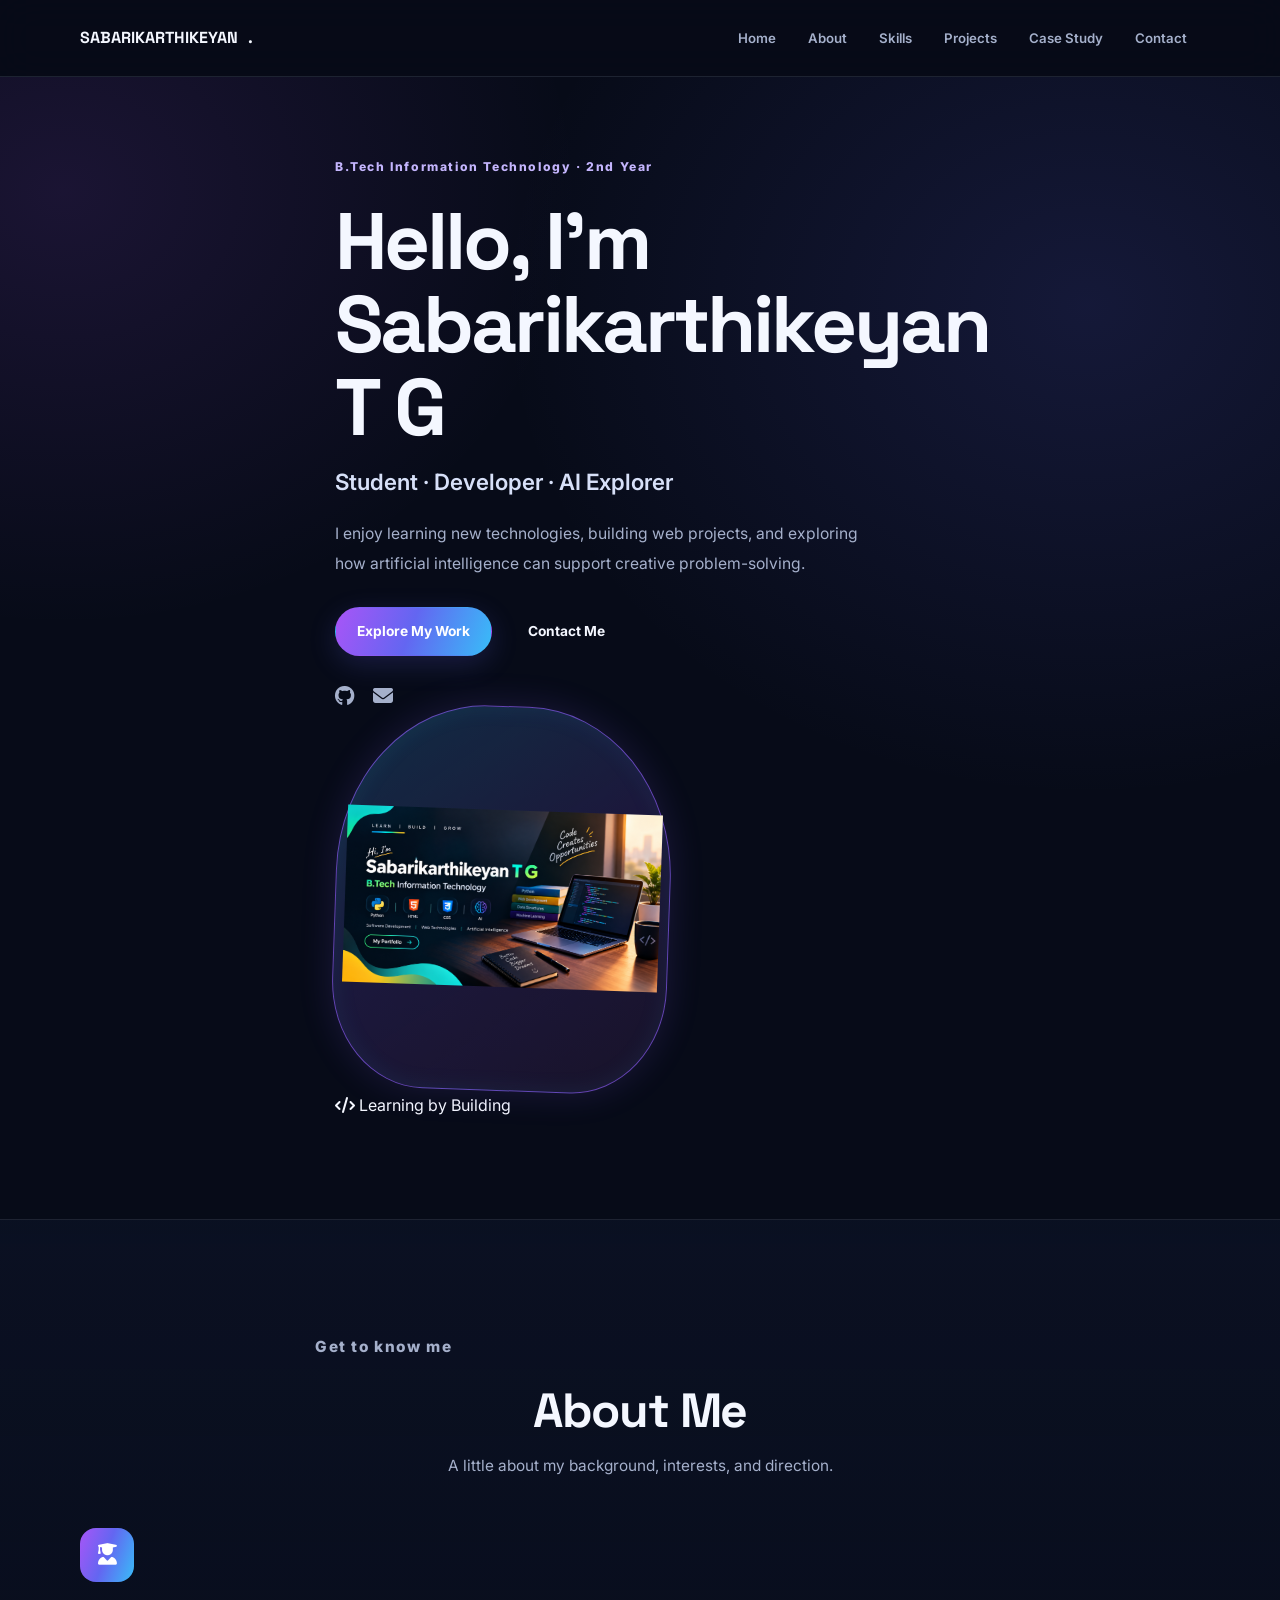
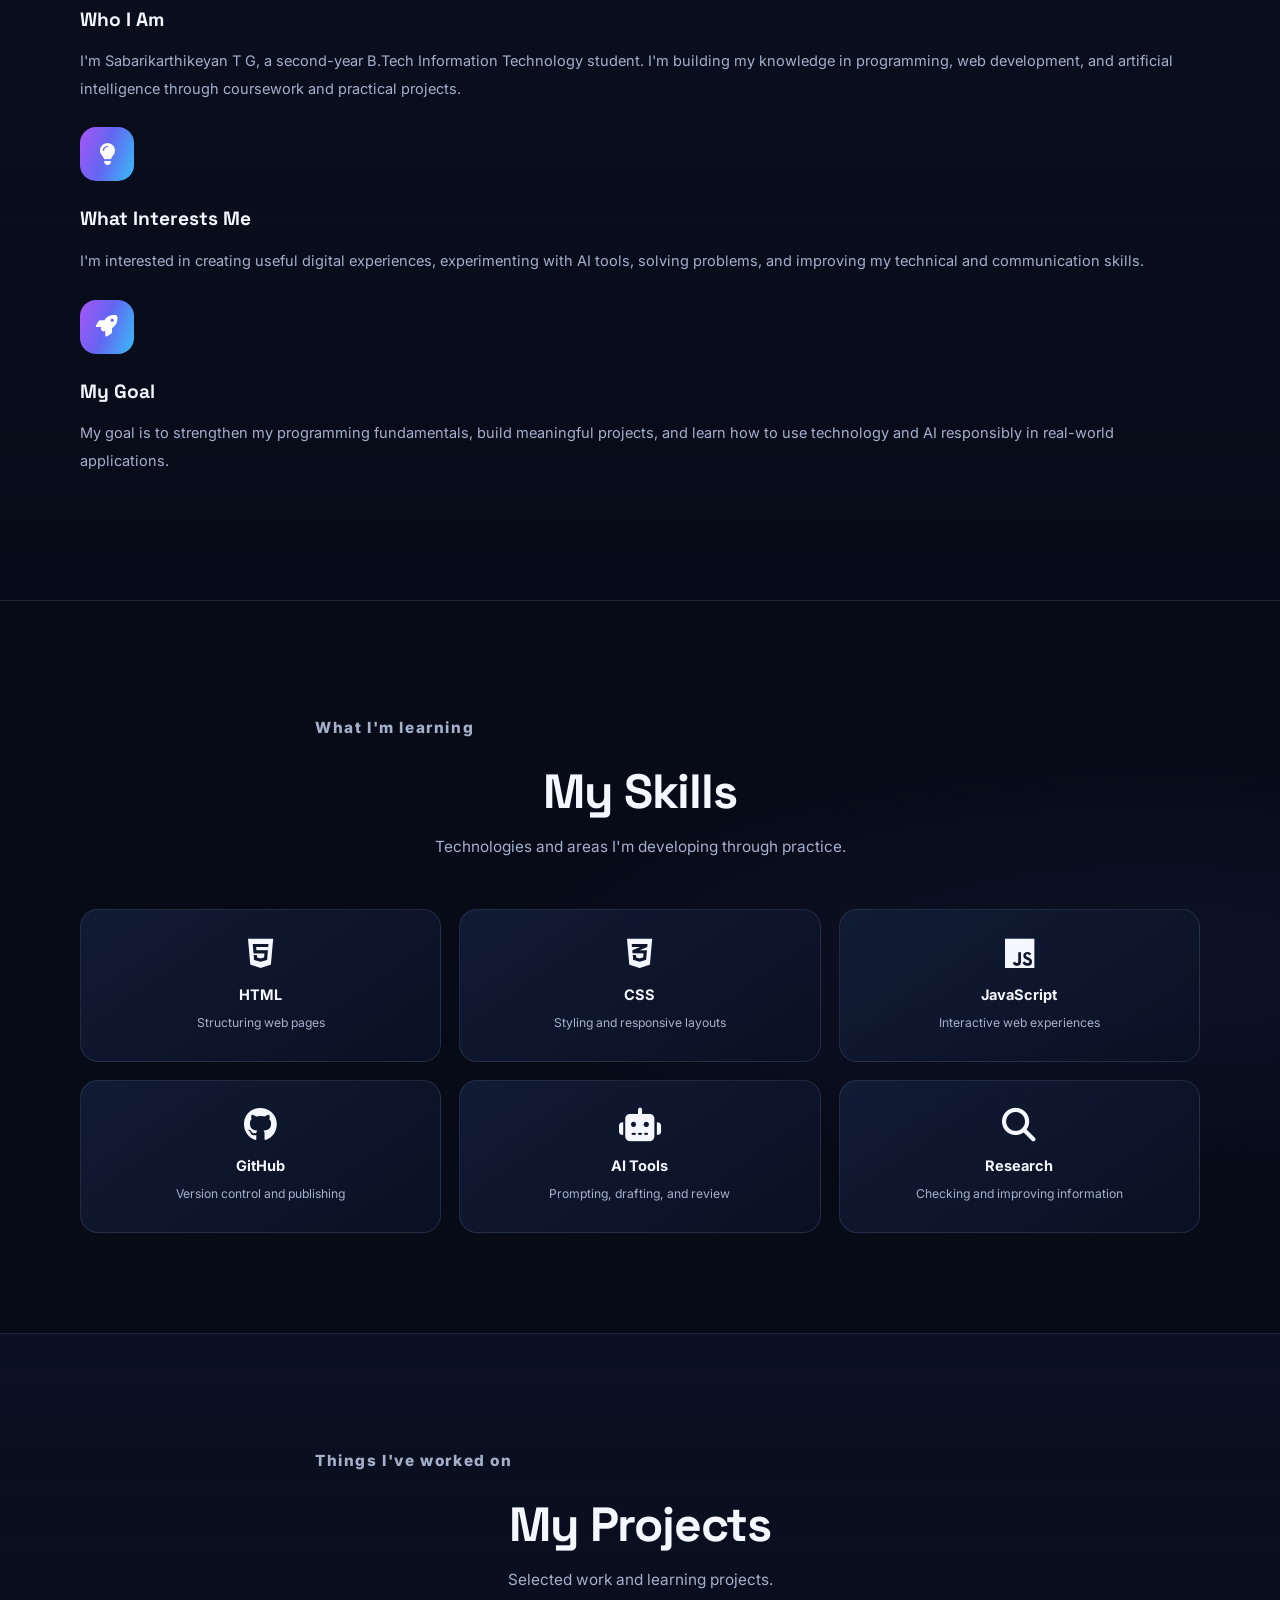
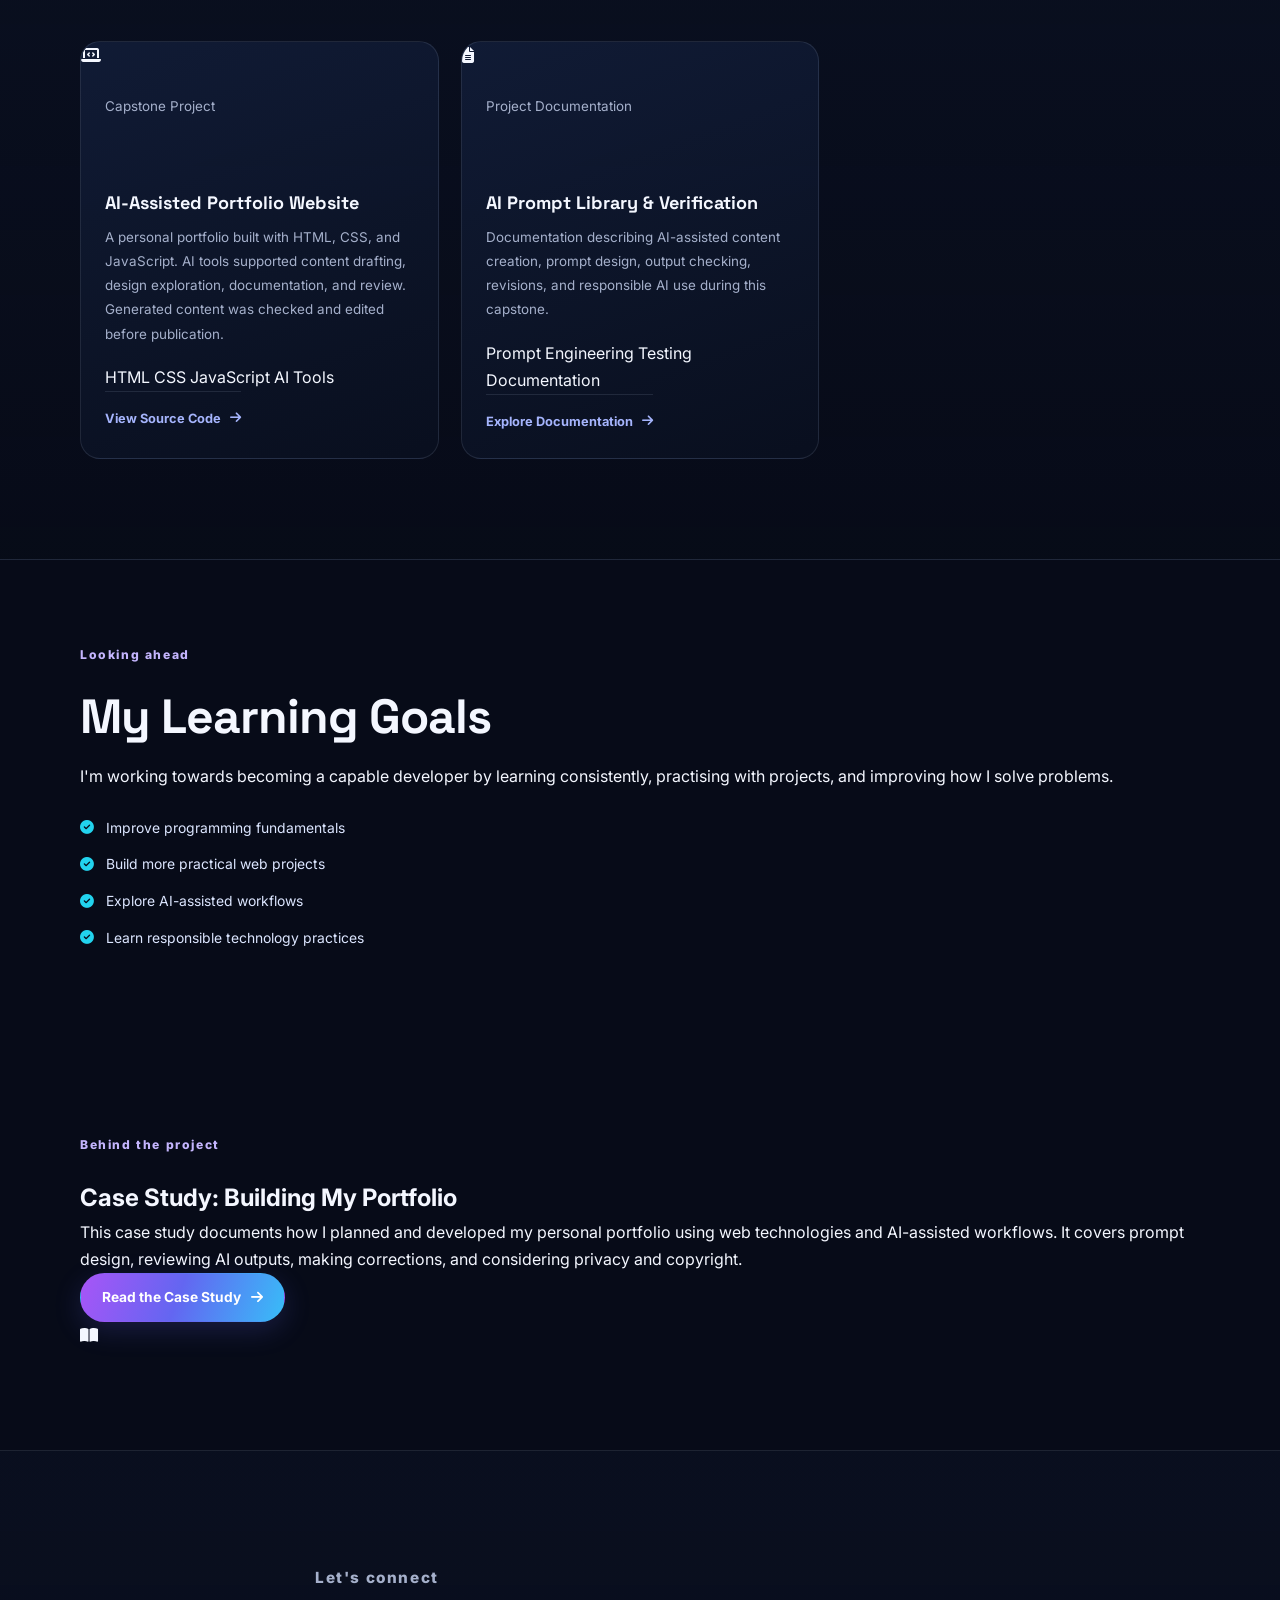
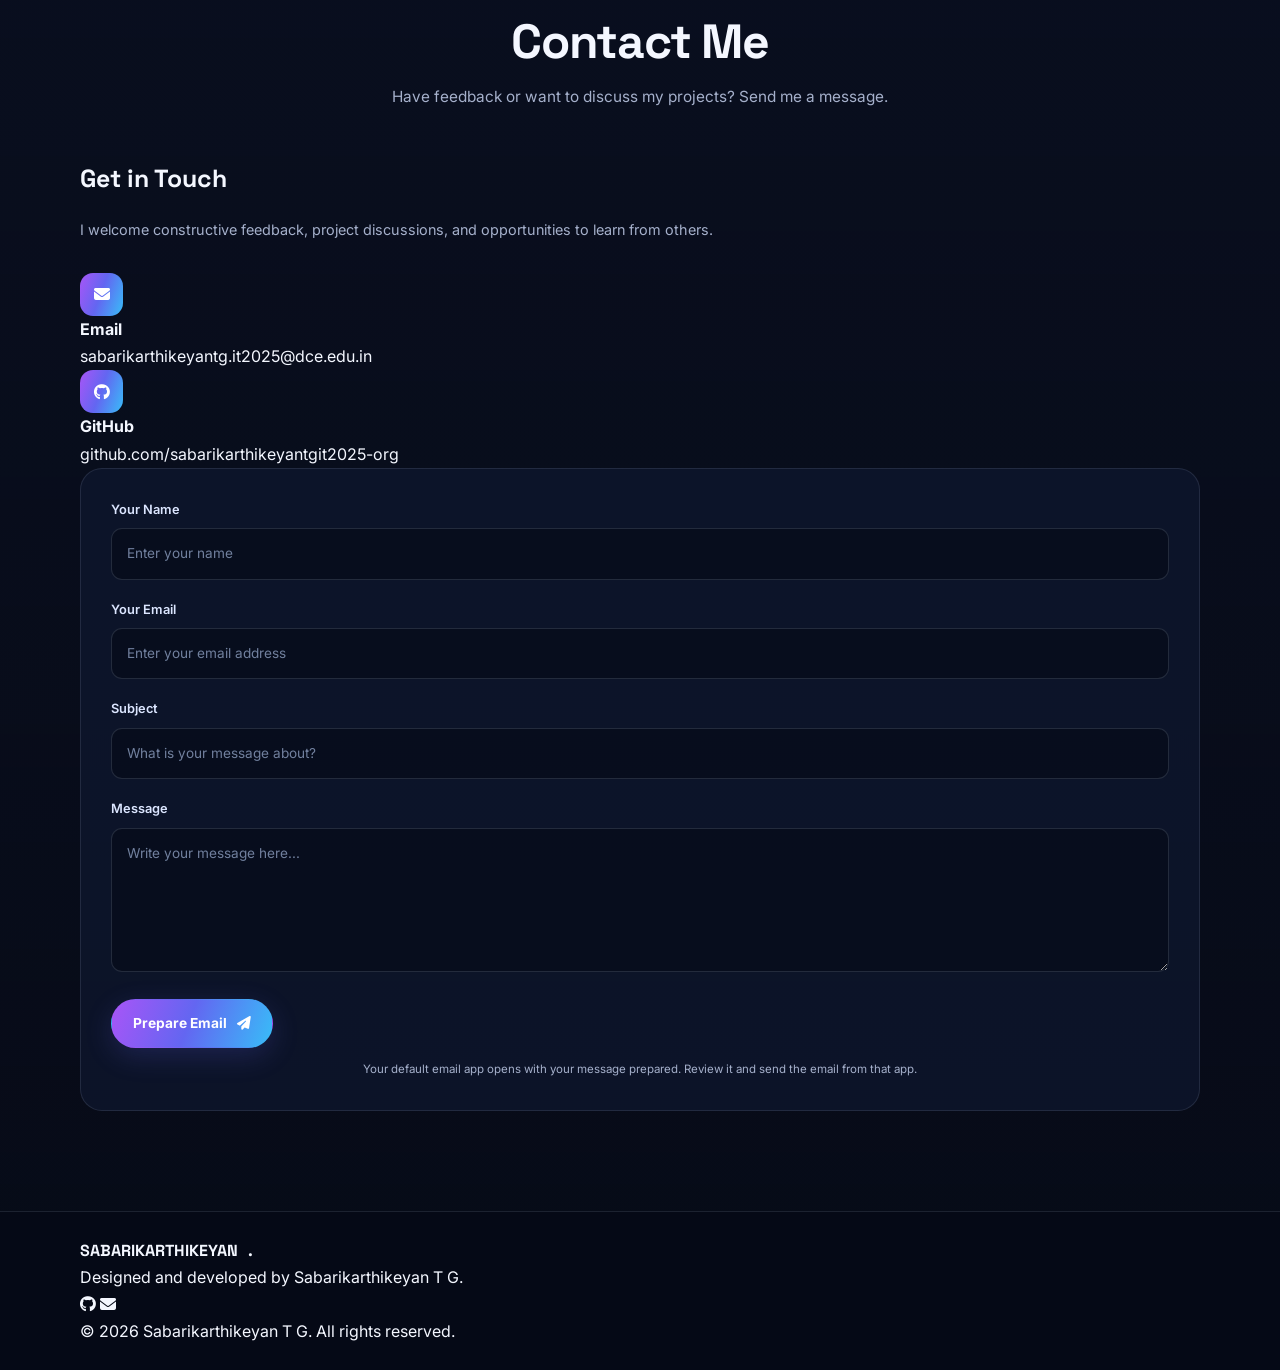
<file: sabari/ai-portfolio-capstone/index.html>
<!DOCTYPE html>
<html lang="en">
<head>
  <meta charset="UTF-8">
  <meta name="viewport" content="width=device-width, initial-scale=1.0">
  <meta name="description" content="Sabarikarthikeyan T G's personal portfolio featuring projects, skills, and AI-assisted web development.">
  <title>Sabarikarthikeyan T G | Portfolio</title>

  <link rel="stylesheet" href="css/style.css">
  <link rel="preconnect" href="https://fonts.googleapis.com">
  <link rel="preconnect" href="https://fonts.gstatic.com" crossorigin>
  <link href="https://fonts.googleapis.com/css2?family=Inter:wght@400;500;600;700;800&display=swap" rel="stylesheet">
  <link rel="stylesheet" href="https://cdnjs.cloudflare.com/ajax/libs/font-awesome/6.5.2/css/all.min.css">
</head>

<body>

  <!-- NAVIGATION -->
  <header class="header">
    <nav class="navbar container">
      <a href="#home" class="logo">SABARIKARTHIKEYAN<span>.</span></a>

      <button class="menu-toggle" id="menu-toggle"
        aria-label="Open navigation menu" aria-expanded="false">
        <i class="fas fa-bars"></i>
      </button>

      <ul class="nav-links" id="nav-links">
        <li><a class="nav-link" href="#home">Home</a></li>
        <li><a class="nav-link" href="#about">About</a></li>
        <li><a class="nav-link" href="#skills">Skills</a></li>
        <li><a class="nav-link" href="#projects">Projects</a></li>
        <li><a class="nav-link" href="#case-study">Case Study</a></li>
        <li><a class="nav-link" href="#contact">Contact</a></li>
      </ul>
    </nav>
  </header>

  <main>

    <!-- HERO -->
    <section class="hero section" id="home">
      <div class="container hero-content">

        <div class="hero-text">
          <p class="eyebrow">B.Tech Information Technology · 2nd Year</p>

          <h1>Hello, I'm <span>Sabarikarthikeyan T G</span></h1>
          <h2>Student · Developer · AI Explorer</h2>

          <p class="hero-description">
            I enjoy learning new technologies, building web projects,
            and exploring how artificial intelligence can support
            creative problem-solving.
          </p>

          <div class="hero-buttons">
            <a href="#projects" class="btn btn-primary">Explore My Work</a>
            <a href="#contact" class="btn btn-secondary">Contact Me</a>
          </div>

          <div class="social-links">
            <a href="https://github.com/sabarikarthikeyantgit2025-org"
              target="_blank" rel="noopener noreferrer"
              aria-label="GitHub profile">
              <i class="fab fa-github"></i>
            </a>

            <a href="mailto:sabarikarthikeyantg.it2025@dce.edu.in"
              aria-label="Email Sabarikarthikeyan">
              <i class="fas fa-envelope"></i>
            </a>
          </div>
        </div>

        <div class="hero-image">
          <div class="profile-frame">
            <img src="portfolio-banner.png"
              alt="Sabarikarthikeyan T G portfolio banner"
              class="profile-banner">
          </div>

          <div class="floating-badge">
            <i class="fas fa-code"></i>
            <span>Learning by Building</span>
          </div>
        </div>

      </div>
    </section>

    <!-- ABOUT -->
    <section class="section about-section" id="about">
      <div class="container">
        <div class="section-heading">
          <p class="eyebrow">Get to know me</p>
          <h2>About <span>Me</span></h2>
          <p>A little about my background, interests, and direction.</p>
        </div>

        <div class="about-content">

          <div class="about-card">
            <div class="card-icon"><i class="fas fa-user-graduate"></i></div>
            <h3>Who I Am</h3>
            <p>
              I'm Sabarikarthikeyan T G, a second-year B.Tech Information Technology
              student. I'm building my knowledge in programming, web
              development, and artificial intelligence through coursework
              and practical projects.
            </p>
          </div>

          <div class="about-card">
            <div class="card-icon"><i class="fas fa-lightbulb"></i></div>
            <h3>What Interests Me</h3>
            <p>
              I'm interested in creating useful digital experiences,
              experimenting with AI tools, solving problems, and improving
              my technical and communication skills.
            </p>
          </div>

          <div class="about-card">
            <div class="card-icon"><i class="fas fa-rocket"></i></div>
            <h3>My Goal</h3>
            <p>
              My goal is to strengthen my programming fundamentals, build
              meaningful projects, and learn how to use technology and AI
              responsibly in real-world applications.
            </p>
          </div>

        </div>
      </div>
    </section>

    <!-- SKILLS -->
    <section class="section skills-section" id="skills">
      <div class="container">
        <div class="section-heading">
          <p class="eyebrow">What I'm learning</p>
          <h2>My <span>Skills</span></h2>
          <p>Technologies and areas I'm developing through practice.</p>
        </div>

        <div class="skills-grid">
          <div class="skill-card">
            <i class="fab fa-html5"></i>
            <h3>HTML</h3>
            <p>Structuring web pages</p>
          </div>

          <div class="skill-card">
            <i class="fab fa-css3-alt"></i>
            <h3>CSS</h3>
            <p>Styling and responsive layouts</p>
          </div>

          <div class="skill-card">
            <i class="fab fa-js"></i>
            <h3>JavaScript</h3>
            <p>Interactive web experiences</p>
          </div>

          <div class="skill-card">
            <i class="fab fa-github"></i>
            <h3>GitHub</h3>
            <p>Version control and publishing</p>
          </div>

          <div class="skill-card">
            <i class="fas fa-robot"></i>
            <h3>AI Tools</h3>
            <p>Prompting, drafting, and review</p>
          </div>

          <div class="skill-card">
            <i class="fas fa-search"></i>
            <h3>Research</h3>
            <p>Checking and improving information</p>
          </div>
        </div>
      </div>
    </section>

    <!-- PROJECTS -->
    <section class="section projects-section" id="projects">
      <div class="container">
        <div class="section-heading">
          <p class="eyebrow">Things I've worked on</p>
          <h2>My <span>Projects</span></h2>
          <p>Selected work and learning projects.</p>
        </div>

        <div class="projects-grid">

          <article class="project-card">
            <div class="project-icon"><i class="fas fa-laptop-code"></i></div>

            <div class="project-content">
              <p class="project-label">Capstone Project</p>
              <h3>AI-Assisted Portfolio Website</h3>

              <p>
                A personal portfolio built with HTML, CSS, and JavaScript.
                AI tools supported content drafting, design exploration,
                documentation, and review. Generated content was checked
                and edited before publication.
              </p>

              <div class="project-tags">
                <span>HTML</span>
                <span>CSS</span>
                <span>JavaScript</span>
                <span>AI Tools</span>
              </div>

              <a href="https://github.com/sabarikarthikeyantgit2025-org/vac_project_portfolio"
                target="_blank" rel="noopener noreferrer"
                class="project-link">
                View Source Code <i class="fas fa-arrow-right"></i>
              </a>
            </div>
          </article>

          <article class="project-card">
            <div class="project-icon"><i class="fas fa-file-alt"></i></div>

            <div class="project-content">
              <p class="project-label">Project Documentation</p>
              <h3>AI Prompt Library & Verification</h3>

              <p>
                Documentation describing AI-assisted content creation,
                prompt design, output checking, revisions, and responsible
                AI use during this capstone.
              </p>

              <div class="project-tags">
                <span>Prompt Engineering</span>
                <span>Testing</span>
                <span>Documentation</span>
              </div>

              <a href="documentation/ai-tools.md"
                target="_blank" rel="noopener noreferrer"
                class="project-link">
                Explore Documentation <i class="fas fa-arrow-right"></i>
              </a>
            </div>
          </article>

        </div>
      </div>
    </section>

    <!-- GOALS -->
    <section class="section goals-section" id="goals">
      <div class="container goals-content">
        <div>
          <p class="eyebrow">Looking ahead</p>
          <h2>My Learning <span>Goals</span></h2>
          <p>
            I'm working towards becoming a capable developer by learning
            consistently, practising with projects, and improving how I
            solve problems.
          </p>
        </div>

        <ul class="goals-list">
          <li><i class="fas fa-check-circle"></i> Improve programming fundamentals</li>
          <li><i class="fas fa-check-circle"></i> Build more practical web projects</li>
          <li><i class="fas fa-check-circle"></i> Explore AI-assisted workflows</li>
          <li><i class="fas fa-check-circle"></i> Learn responsible technology practices</li>
        </ul>
      </div>
    </section>

    <!-- CASE STUDY -->
    <section class="section case-study-section" id="case-study">
      <div class="container">
        <div class="case-study-card">

          <div class="case-study-text">
            <p class="eyebrow">Behind the project</p>
            <h2>Case Study: <span>Building My Portfolio</span></h2>

            <p>
              This case study documents how I planned and developed my
              personal portfolio using web technologies and AI-assisted
              workflows. It covers prompt design, reviewing AI outputs,
              making corrections, and considering privacy and copyright.
            </p>

            <a href="case-study.html" class="btn btn-primary">
              Read the Case Study <i class="fas fa-arrow-right"></i>
            </a>
          </div>

          <div class="case-study-icon">
            <i class="fas fa-book-open"></i>
          </div>

        </div>
      </div>
    </section>

    <!-- CONTACT -->
    <section class="section contact-section" id="contact">
      <div class="container">
        <div class="section-heading">
          <p class="eyebrow">Let's connect</p>
          <h2>Contact <span>Me</span></h2>
          <p>Have feedback or want to discuss my projects? Send me a message.</p>
        </div>

        <div class="contact-content">

          <div class="contact-info">
            <h3>Get in Touch</h3>

            <p>
              I welcome constructive feedback, project discussions,
              and opportunities to learn from others.
            </p>

            <div class="contact-detail">
              <div class="contact-icon"><i class="fas fa-envelope"></i></div>
              <div>
                <h4>Email</h4>
                <a href="mailto:sabarikarthikeyantg.it2025@dce.edu.in">
                  sabarikarthikeyantg.it2025@dce.edu.in
                </a>
              </div>
            </div>

            <div class="contact-detail">
              <div class="contact-icon"><i class="fab fa-github"></i></div>
              <div>
                <h4>GitHub</h4>
                <a href="https://github.com/sabarikarthikeyantgit2025-org"
                  target="_blank" rel="noopener noreferrer">
                  github.com/sabarikarthikeyantgit2025-org
                </a>
              </div>
            </div>
          </div>

          <form class="contact-form" id="contact-form">
            <div class="form-group">
              <label for="name">Your Name</label>
              <input type="text" id="name" name="name"
                placeholder="Enter your name" autocomplete="name" required>
            </div>

            <div class="form-group">
              <label for="email">Your Email</label>
              <input type="email" id="email" name="email"
                placeholder="Enter your email address"
                autocomplete="email" required>
            </div>

            <div class="form-group">
              <label for="subject">Subject</label>
              <input type="text" id="subject" name="subject"
                placeholder="What is your message about?" required>
            </div>

            <div class="form-group">
              <label for="message">Message</label>
              <textarea id="message" name="message" rows="5"
                placeholder="Write your message here..." required></textarea>
            </div>

            <button type="submit" class="btn btn-primary submit-btn">
              Prepare Email <i class="fas fa-paper-plane"></i>
            </button>

            <p class="form-note">
              Your default email app opens with your message prepared.
              Review it and send the email from that app.
            </p>

            <p class="form-status" id="form-status"
              role="status" aria-live="polite"></p>
          </form>

        </div>
      </div>
    </section>

  </main>

  <!-- FOOTER -->
  <footer class="footer">
    <div class="container footer-content">
      <a href="#home" class="logo">SABARIKARTHIKEYAN<span>.</span></a>

      <p>Designed and developed by Sabarikarthikeyan T G.</p>

      <div class="footer-links">
        <a href="https://github.com/sabarikarthikeyantgit2025-org"
          target="_blank" rel="noopener noreferrer"
          aria-label="GitHub profile">
          <i class="fab fa-github"></i>
        </a>

        <a href="mailto:sabarikarthikeyantg.it2025@dce.edu.in"
          aria-label="Email Sabarikarthikeyan">
          <i class="fas fa-envelope"></i>
        </a>
      </div>

      <p class="copyright">
        &copy; <span id="current-year"></span> Sabarikarthikeyan T G. All rights reserved.
      </p>
    </div>
  </footer>

  <!-- JAVASCRIPT -->
  <script>
    // Mobile navigation
    const menuToggle = document.getElementById("menu-toggle");
    const navLinks = document.getElementById("nav-links");

    menuToggle.addEventListener("click", function () {
      const isOpen = navLinks.classList.toggle("active");

      menuToggle.setAttribute("aria-expanded", String(isOpen));
      menuToggle.setAttribute(
        "aria-label",
        isOpen ? "Close navigation menu" : "Open navigation menu"
      );

      menuToggle.innerHTML = isOpen
        ? '<i class="fas fa-times"></i>'
        : '<i class="fas fa-bars"></i>';
    });

    // Close navigation after clicking a link
    document.querySelectorAll("#nav-links a").forEach(function (link) {
      link.addEventListener("click", function () {
        navLinks.classList.remove("active");
        menuToggle.setAttribute("aria-expanded", "false");
        menuToggle.setAttribute("aria-label", "Open navigation menu");
        menuToggle.innerHTML = '<i class="fas fa-bars"></i>';
      });
    });

    // Automatic copyright year
    document.getElementById("current-year").textContent =
      new Date().getFullYear();

    // Prepare a message for the visitor's default email app.
    const contactForm = document.getElementById("contact-form");
    const formStatus = document.getElementById("form-status");

    contactForm.addEventListener("submit", function (event) {
      event.preventDefault();

      if (!contactForm.reportValidity()) {
        return;
      }

      const name = document.getElementById("name").value.trim();
      const senderEmail = document.getElementById("email").value.trim();
      const subject = document.getElementById("subject").value.trim();
      const message = document.getElementById("message").value.trim();

      const recipient = "sabarikarthikeyantg.it2025@dce.edu.in";

      const body =
        "Name: " + name + "\n" +
        "Email: " + senderEmail + "\n\n" +
        "Message:\n" + message;

      const mailtoURL =
        "mailto:" + encodeURIComponent(recipient) +
        "?subject=" + encodeURIComponent(subject) +
        "&body=" + encodeURIComponent(body);

      window.location.href = mailtoURL;
      formStatus.textContent =
        "Your email app should open with the message prepared. Review it and send the email.";
    });
  </script>

</body>
</html>
</file>
<file: sabari/ai-portfolio-capstone/css/style.css>
/* =========================================
   MODERN + CREATIVE PORTFOLIO
   Sabarikarthikeyan T G | CAPSTONE 71
========================================= */

@import url('https://fonts.googleapis.com/css2?family=Inter:wght@400;500;600;700;800&family=Space+Grotesk:wght@400;500;600;700&display=swap');

/* ---------- Theme ---------- */

:root {
    --bg: #070b18;
    --bg-soft: #0b1124;
    --card: #101a32;
    --card-light: #14203b;

    --text: #f4f7ff;
    --muted: #a5b0cb;

    --purple: #8b5cf6;
    --blue: #38bdf8;
    --pink: #e879f9;
    --cyan: #22d3ee;

    --border: rgba(148, 163, 184, 0.16);

    --gradient: linear-gradient(
        110deg,
        #a855f7 0%,
        #6366f1 48%,
        #38bdf8 100%
    );

    --radius: 20px;
    --container: 1120px;
}

* {
    margin: 0;
    padding: 0;
    box-sizing: border-box;
}

html {
    scroll-behavior: smooth;
    scroll-padding-top: 90px;
}

body {
    font-family: 'Inter', sans-serif;
    background: var(--bg);
    color: var(--text);
    line-height: 1.7;
    overflow-x: hidden;
}

body,
button,
input,
textarea {
    font-family: 'Inter', sans-serif;
}

a {
    color: inherit;
    text-decoration: none;
}

button,
input,
textarea {
    font: inherit;
}

button,
a {
    -webkit-tap-highlight-color: transparent;
}

img {
    display: block;
    max-width: 100%;
}

ul {
    list-style: none;
}

.container {
    width: min(var(--container), calc(100% - 48px));
    margin-inline: auto;
}

.section {
    position: relative;
    padding: 100px 0;
}

section[id] {
    scroll-margin-top: 85px;
}

.gradient-text {
    color: #a78bfa;
    background: var(--gradient);
    background-clip: text;
    -webkit-background-clip: text;
    -webkit-text-fill-color: transparent;
}

.section-heading {
    text-align: center;
    max-width: 650px;
    margin: 0 auto 48px;
}

.section-label {
    display: inline-block;
    margin-bottom: 12px;
    color: var(--blue);
    font-size: 0.76rem;
    font-weight: 800;
    letter-spacing: 2px;
}

.section-heading h2,
.case-callout h2 {
    font-family: 'Space Grotesk', sans-serif;
    font-size: clamp(2rem, 4vw, 3rem);
    line-height: 1.2;
    letter-spacing: -1.2px;
}

.section-heading > p {
    margin-top: 14px;
    color: var(--muted);
    font-size: 0.96rem;
}


/* ---------- Navigation ---------- */

.header {
    position: sticky;
    top: 0;
    z-index: 1000;
    background: rgba(7, 11, 24, 0.86);
    border-bottom: 1px solid var(--border);
    backdrop-filter: blur(18px);
    -webkit-backdrop-filter: blur(18px);
}

.navbar {
    min-height: 76px;
    display: flex;
    align-items: center;
    justify-content: space-between;
    gap: 24px;
}

.logo {
    display: inline-flex;
    align-items: center;
    gap: 10px;
    font-family: 'Space Grotesk', sans-serif;
    font-size: 1rem;
    font-weight: 700;
    white-space: nowrap;
}

.logo-icon {
    width: 36px;
    height: 36px;
    display: grid;
    place-items: center;
    border-radius: 11px;
    background: var(--gradient);
    color: white;
    box-shadow: 0 0 22px rgba(139, 92, 246, 0.3);
    font-size: 0.85rem;
}

.nav-links {
    display: flex;
    align-items: center;
    gap: 6px;
}

.nav-link {
    display: inline-block;
    padding: 9px 13px;
    border-radius: 30px;
    color: var(--muted);
    font-size: 0.83rem;
    font-weight: 600;
    transition: color 0.25s ease, background 0.25s ease;
}

.nav-link:hover,
.nav-link.active {
    color: white;
    background: rgba(139, 92, 246, 0.18);
}

.github-top {
    width: 39px;
    height: 39px;
    display: grid;
    place-items: center;
    border: 1px solid var(--border);
    border-radius: 50%;
    font-size: 1.2rem;
    transition: 0.25s ease;
}

.github-top:hover {
    color: var(--cyan);
    border-color: var(--cyan);
    transform: translateY(-2px);
}

.menu-toggle {
    display: none;
    width: 42px;
    height: 42px;
    color: white;
    background: var(--card);
    border: 1px solid var(--border);
    border-radius: 12px;
    cursor: pointer;
}


/* ---------- Hero ---------- */

.hero {
    min-height: 610px;
    display: flex;
    align-items: center;
    padding-top: 80px;
    padding-bottom: 100px;
    overflow: hidden;
    background:
        radial-gradient(
            ellipse at 85% 20%,
            rgba(99, 102, 241, 0.15),
            transparent 38%
        ),
        radial-gradient(
            ellipse at 5% 10%,
            rgba(168, 85, 247, 0.12),
            transparent 30%
        ),
        var(--bg);
}

.hero-grid {
    position: relative;
    z-index: 2;
    display: grid;
    grid-template-columns: 1.1fr 0.9fr;
    align-items: center;
    gap: 70px;
}

.hero-content {
    max-width: 610px;
}

.eyebrow {
    display: flex;
    align-items: center;
    gap: 10px;
    margin-bottom: 22px;
    color: #c4b5fd;
    font-size: 0.76rem;
    font-weight: 800;
    letter-spacing: 1.6px;
}

.status-dot {
    width: 8px;
    height: 8px;
    flex: 0 0 8px;
    border-radius: 50%;
    background: var(--cyan);
    box-shadow: 0 0 12px var(--cyan);
}

.hero h1 {
    margin-bottom: 14px;
    font-family: 'Space Grotesk', sans-serif;
    font-size: clamp(3rem, 6.5vw, 5rem);
    font-weight: 700;
    line-height: 1.04;
    letter-spacing: -3px;
}

.hero h2 {
    margin-bottom: 18px;
    font-size: clamp(1.1rem, 2.5vw, 1.4rem);
    font-weight: 600;
    color: #d7e0f8;
}

.hero-description {
    max-width: 540px;
    color: var(--muted);
    font-size: 0.98rem;
    line-height: 1.9;
}

.hero-buttons {
    display: flex;
    flex-wrap: wrap;
    gap: 14px;
    margin-top: 28px;
}

.btn {
    min-height: 47px;
    display: inline-flex;
    align-items: center;
    justify-content: center;
    gap: 10px;
    padding: 12px 21px;
    border: 1px solid transparent;
    border-radius: 30px;
    font-size: 0.86rem;
    font-weight: 700;
    cursor: pointer;
    transition:
        transform 0.25s ease,
        box-shadow 0.25s ease,
        border-color 0.25s ease;
}

.btn:hover {
    transform: translateY(-3px);
}

.btn-primary {
    color: white;
    background: var(--gradient);
    box-shadow: 0 8px 28px rgba(99, 102, 241, 0.2);
}

.btn-primary:hover {
    box-shadow: 0 12px 35px rgba(139, 92, 246, 0.35);
}

.btn-outline {
    color: white;
    background: rgba(255, 255, 255, 0.025);
    border-color: rgba(139, 92, 246, 0.7);
}

.btn-outline:hover {
    border-color: var(--cyan);
}

.social-links {
    display: flex;
    gap: 19px;
    margin-top: 30px;
}

.social-links a,
.footer-socials a {
    display: grid;
    place-items: center;
    color: var(--muted);
    font-size: 1.25rem;
    transition: color 0.25s ease, transform 0.25s ease;
}

.social-links a:hover,
.footer-socials a:hover {
    color: var(--cyan);
    transform: translateY(-3px);
}


/* ---------- Hero Visual ---------- */

.hero-visual {
    position: relative;
    min-height: 400px;
    display: grid;
    place-items: center;
}

.profile-frame {
    position: relative;
    z-index: 2;
    width: min(100%, 335px);
    aspect-ratio: 4 / 4.6;
    display: grid;
    place-items: center;
    padding: 9px;
    border: 1px solid rgba(139, 92, 246, 0.65);
    border-radius: 44% 44% 28% 28%;
    background: linear-gradient(
        145deg,
        rgba(56, 189, 248, 0.2),
        rgba(139, 92, 246, 0.16),
        rgba(232, 121, 249, 0.08)
    );
    box-shadow:
        0 0 35px rgba(139, 92, 246, 0.16),
        inset 0 0 25px rgba(56, 189, 248, 0.08);
    transform: rotate(2deg);
}

.profile-image {
    width: 100%;
    height: 100%;
    object-fit: contain;
    border-radius: inherit;
    background: #101a32;
}

.orbit {
    position: absolute;
    z-index: 1;
    border: 1px solid rgba(56, 189, 248, 0.3);
    border-radius: 50%;
    pointer-events: none;
}

.orbit-one {
    width: 370px;
    height: 370px;
    transform: rotate(-25deg) scaleY(0.65);
}

.orbit-two {
    width: 420px;
    height: 420px;
    border-color: rgba(168, 85, 247, 0.25);
    transform: rotate(35deg) scaleY(0.65);
}

.floating-card {
    position: absolute;
    z-index: 3;
    display: flex;
    align-items: center;
    gap: 11px;
    padding: 13px 16px;
    background: rgba(13, 22, 45, 0.92);
    border: 1px solid rgba(139, 92, 246, 0.3);
    border-radius: 15px;
    box-shadow: 0 12px 40px rgba(0, 0, 0, 0.2);
    backdrop-filter: blur(12px);
    animation: float 5s ease-in-out infinite;
}

.floating-card-top {
    top: 12%;
    right: -2%;
}

.floating-card-bottom {
    bottom: 9%;
    left: -5%;
    animation-delay: -2.5s;
}

.floating-icon {
    width: 38px;
    height: 38px;
    display: grid;
    place-items: center;
    flex: 0 0 38px;
    border-radius: 12px;
    color: white;
    background: var(--gradient);
}

.floating-card strong,
.floating-card small {
    display: block;
}

.floating-card strong {
    font-size: 0.78rem;
}

.floating-card small {
    margin-top: 3px;
    color: var(--muted);
    font-size: 0.68rem;
}

.hero-glow {
    position: absolute;
    width: 260px;
    height: 260px;
    border-radius: 50%;
    filter: blur(100px);
    opacity: 0.15;
    pointer-events: none;
}

.glow-one {
    top: 0;
    right: 10%;
    background: var(--purple);
}

.glow-two {
    bottom: 0;
    left: 15%;
    background: var(--blue);
}

.scroll-indicator {
    position: absolute;
    bottom: 25px;
    left: 50%;
    display: flex;
    align-items: center;
    gap: 10px;
    color: var(--muted);
    font-size: 0.74rem;
    transform: translateX(-50%);
}

.scroll-indicator i {
    color: var(--cyan);
    animation: bounce 1.5s infinite;
}


/* ---------- About ---------- */

.about-section {
    background: linear-gradient(
        180deg,
        rgba(12, 19, 39, 0.65),
        rgba(7, 11, 24, 0.25)
    );
    border-top: 1px solid var(--border);
    border-bottom: 1px solid var(--border);
}

.about-grid {
    display: grid;
    grid-template-columns: 1fr 1fr;
    gap: 28px;
    align-items: stretch;
}

.glass-card {
    padding: 34px;
    border: 1px solid var(--border);
    border-radius: var(--radius);
    background: linear-gradient(
        145deg,
        rgba(17, 27, 52, 0.9),
        rgba(10, 16, 33, 0.9)
    );
}

.card-icon {
    width: 54px;
    height: 54px;
    display: grid;
    place-items: center;
    margin-bottom: 22px;
    color: white;
    font-size: 1.35rem;
    border-radius: 16px;
    background: var(--gradient);
}

.about-card h3,
.highlight-card h3 {
    margin-bottom: 12px;
    font-family: 'Space Grotesk', sans-serif;
    font-size: 1.2rem;
}

.about-card p {
    margin-bottom: 24px;
    color: var(--muted);
    font-size: 0.91rem;
    line-height: 1.9;
}

.text-link,
.project-link {
    display: inline-flex;
    align-items: center;
    gap: 9px;
    color: #a5b4fc;
    font-size: 0.85rem;
    font-weight: 700;
}

.text-link:hover,
.project-link:hover {
    color: var(--cyan);
}

.about-highlights {
    display: grid;
    gap: 14px;
}

.highlight-card {
    display: flex;
    align-items: center;
    gap: 17px;
    padding: 19px;
    border: 1px solid var(--border);
    border-radius: 17px;
    background: rgba(16, 26, 50, 0.68);
    transition: transform 0.25s ease, border-color 0.25s ease;
}

.highlight-card:hover {
    transform: translateX(5px);
    border-color: rgba(139, 92, 246, 0.45);
}

.highlight-icon {
    width: 48px;
    height: 48px;
    display: grid;
    place-items: center;
    flex: 0 0 48px;
    border-radius: 15px;
    color: white;
    font-size: 1.1rem;
}

.highlight-icon.blue {
    background: linear-gradient(135deg, #2563eb, #38bdf8);
}

.highlight-icon.purple {
    background: linear-gradient(135deg, #7c3aed, #a78bfa);
}

.highlight-icon.pink {
    background: linear-gradient(135deg, #db2777, #e879f9);
}

.highlight-icon.cyan {
    background: linear-gradient(135deg, #0891b2, #22d3ee);
}

.highlight-card h3 {
    margin-bottom: 3px;
    font-size: 0.95rem;
}

.highlight-card p {
    color: var(--muted);
    font-size: 0.8rem;
}


/* ---------- Skills ---------- */

.skills-section {
    background:
        radial-gradient(
            ellipse at 90% 50%,
            rgba(99, 102, 241, 0.07),
            transparent 40%
        ),
        var(--bg);
}

.skills-grid {
    display: grid;
    grid-template-columns: repeat(3, minmax(0, 1fr));
    gap: 18px;
}

.skill-card {
    padding: 27px 16px;
    text-align: center;
    border: 1px solid var(--border);
    border-radius: 18px;
    background: linear-gradient(
        145deg,
        rgba(18, 29, 55, 0.92),
        rgba(11, 17, 36, 0.95)
    );
    transition:
        transform 0.25s ease,
        border-color 0.25s ease,
        box-shadow 0.25s ease;
}

.skill-card:hover {
    transform: translateY(-6px);
    border-color: rgba(56, 189, 248, 0.4);
    box-shadow: 0 12px 32px rgba(56, 189, 248, 0.07);
}

.skill-card > i {
    display: inline-block;
    margin-bottom: 13px;
    font-size: 2.1rem;
}

.skill-html {
    color: #fb7185;
}

.skill-css {
    color: #60a5fa;
}

.skill-python {
    color: #facc15;
}

.skill-github {
    color: #e2e8f0;
}

.skill-ai {
    color: #c084fc;
}

.skill-responsive {
    color: #22d3ee;
}

.skill-card h3 {
    margin-bottom: 5px;
    font-size: 0.91rem;
}

.skill-card p {
    color: var(--muted);
    font-size: 0.76rem;
}


/* ---------- Projects ---------- */

.projects-section {
    background: linear-gradient(
        180deg,
        rgba(12, 19, 39, 0.65),
        rgba(7, 11, 24, 0.4)
    );
    border-top: 1px solid var(--border);
    border-bottom: 1px solid var(--border);
}

.projects-grid {
    display: grid;
    grid-template-columns: repeat(3, minmax(0, 1fr));
    gap: 22px;
}

.project-card {
    overflow: hidden;
    border: 1px solid var(--border);
    border-radius: 20px;
    background: linear-gradient(
        160deg,
        rgba(17, 28, 54, 0.96),
        rgba(9, 15, 31, 0.98)
    );
    transition:
        transform 0.3s ease,
        border-color 0.3s ease,
        box-shadow 0.3s ease;
}

.project-card:hover {
    transform: translateY(-7px);
    border-color: rgba(139, 92, 246, 0.6);
    box-shadow: 0 20px 45px rgba(0, 0, 0, 0.2);
}

.project-art {
    position: relative;
    min-height: 165px;
    display: grid;
    place-items: center;
    overflow: hidden;
}

.project-art::before,
.project-art::after {
    position: absolute;
    content: "";
    border-radius: 50%;
    filter: blur(2px);
}

.project-art::before {
    width: 170px;
    height: 170px;
    top: -75px;
    right: -30px;
    background: rgba(255, 255, 255, 0.1);
}

.project-art::after {
    width: 120px;
    height: 120px;
    bottom: -65px;
    left: -20px;
    background: rgba(255, 255, 255, 0.09);
}

.project-art > i {
    position: relative;
    z-index: 1;
    color: rgba(255, 255, 255, 0.95);
    font-size: 3.8rem;
    filter: drop-shadow(0 8px 20px rgba(0, 0, 0, 0.2));
    transition: transform 0.3s ease;
}

.project-card:hover .project-art > i {
    transform: scale(1.1) rotate(-4deg);
}

.project-art-one {
    background: linear-gradient(135deg, #312e81, #2563eb, #38bdf8);
}

.project-art-two {
    background: linear-gradient(135deg, #581c87, #7c3aed, #c084fc);
}

.project-art-three {
    background: linear-gradient(135deg, #164e63, #4f46e5, #a855f7);
}

.project-number {
    position: absolute;
    right: 17px;
    bottom: 9px;
    color: rgba(255, 255, 255, 0.48);
    font-family: 'Space Grotesk', sans-serif;
    font-size: 2rem;
    font-weight: 700;
}

.project-content {
    padding: 24px;
}

.project-category {
    color: var(--cyan);
    font-size: 0.67rem;
    font-weight: 800;
    letter-spacing: 1.2px;
}

.project-content h3 {
    margin: 10px 0;
    font-family: 'Space Grotesk', sans-serif;
    font-size: 1.13rem;
    line-height: 1.4;
}

.project-content > p {
    min-height: 78px;
    margin-bottom: 18px;
    color: var(--muted);
    font-size: 0.84rem;
    line-height: 1.8;
}

.tag-list {
    display: flex;
    flex-wrap: wrap;
    gap: 7px;
    margin-bottom: 22px;
}

.tag-list span {
    padding: 5px 10px;
    color: #c4b5fd;
    background: rgba(139, 92, 246, 0.12);
    border: 1px solid rgba(139, 92, 246, 0.16);
    border-radius: 30px;
    font-size: 0.68rem;
    font-weight: 600;
}

.project-link {
    padding-top: 16px;
    border-top: 1px solid var(--border);
    font-size: 0.8rem;
}


/* ---------- Learning Goals ---------- */

.goals-section {
    padding-top: 85px;
    padding-bottom: 85px;
}

.goals-panel {
    position: relative;
    display: grid;
    grid-template-columns: 1.15fr 0.85fr;
    align-items: center;
    gap: 50px;
    padding: 55px;
    overflow: hidden;
    border: 1px solid rgba(139, 92, 246, 0.3);
    border-radius: 28px;
    background:
        radial-gradient(
            ellipse at 95% 10%,
            rgba(139, 92, 246, 0.2),
            transparent 40%
        ),
        linear-gradient(135deg, #101a35, #0b1124);
}

.goals-content h2 {
    margin-bottom: 18px;
    font-family: 'Space Grotesk', sans-serif;
    font-size: clamp(2rem, 4vw, 3rem);
    line-height: 1.2;
    letter-spacing: -1px;
}

.goals-content > p {
    max-width: 520px;
    color: var(--muted);
    font-size: 0.9rem;
    line-height: 1.9;
}

.goals-list {
    display: grid;
    gap: 13px;
    margin-top: 26px;
}

.goals-list li {
    display: flex;
    align-items: center;
    gap: 12px;
    color: #dce6ff;
    font-size: 0.87rem;
}

.goals-list i {
    color: var(--cyan);
}

.goals-visual {
    position: relative;
    min-height: 260px;
    display: flex;
    flex-direction: column;
    align-items: center;
    justify-content: center;
    text-align: center;
}

.goal-orb {
    width: 120px;
    height: 120px;
    display: grid;
    place-items: center;
    margin-bottom: 26px;
    color: white;
    font-size: 2.5rem;
    border: 1px solid rgba(255, 255, 255, 0.25);
    border-radius: 38px;
    background: var(--gradient);
    box-shadow: 0 0 55px rgba(139, 92, 246, 0.25);
    transform: rotate(-8deg);
}

.goal-quote {
    max-width: 280px;
    font-family: 'Space Grotesk', sans-serif;
    font-size: 1.15rem;
    font-weight: 600;
}

.goal-caption {
    margin-top: 12px;
    color: var(--muted);
    font-size: 0.67rem;
    font-weight: 800;
    letter-spacing: 1.8px;
}


/* ---------- Case Study Callout ---------- */

.case-callout-card {
    display: flex;
    align-items: center;
    justify-content: space-between;
    gap: 35px;
    padding: 38px 42px;
    border: 1px solid rgba(56, 189, 248, 0.2);
    border-radius: 22px;
    background: linear-gradient(
        110deg,
        rgba(20, 31, 59, 0.95),
        rgba(40, 24, 77, 0.8)
    );
}

.case-callout-card > div {
    max-width: 680px;
}

.case-callout h2 {
    margin-bottom: 13px;
}

.case-callout p {
    color: var(--muted);
    font-size: 0.88rem;
    line-height: 1.8;
}

.case-callout-card > .btn {
    flex-shrink: 0;
}


/* ---------- Contact ---------- */

.contact-section {
    background: linear-gradient(
        180deg,
        rgba(12, 19, 39, 0.45),
        rgba(7, 11, 24, 0.95)
    );
    border-top: 1px solid var(--border);
}

.contact-grid {
    display: grid;
    grid-template-columns: 0.85fr 1.15fr;
    gap: 55px;
    max-width: 980px;
    margin: 0 auto;
}

.contact-info h3 {
    margin-bottom: 15px;
    font-family: 'Space Grotesk', sans-serif;
    font-size: 1.55rem;
}

.contact-info > p {
    margin-bottom: 30px;
    color: var(--muted);
    font-size: 0.9rem;
    line-height: 1.9;
}

.contact-item {
    display: flex;
    align-items: center;
    gap: 15px;
    margin-bottom: 18px;
    padding: 15px;
    border: 1px solid var(--border);
    border-radius: 15px;
    background: rgba(16, 26, 50, 0.6);
    transition: border-color 0.25s ease;
}

.contact-item:hover {
    border-color: rgba(56, 189, 248, 0.45);
}

.contact-icon {
    width: 43px;
    height: 43px;
    display: grid;
    place-items: center;
    flex: 0 0 43px;
    color: white;
    border-radius: 13px;
    background: var(--gradient);
}

.contact-item small,
.contact-item strong {
    display: block;
}

.contact-item small {
    margin-bottom: 3px;
    color: var(--muted);
    font-size: 0.73rem;
}

.contact-item strong {
    overflow-wrap: anywhere;
    font-size: 0.82rem;
}

.contact-form {
    padding: 30px;
    border: 1px solid var(--border);
    border-radius: 22px;
    background: rgba(16, 26, 50, 0.65);
}

.contact-form label {
    display: block;
    margin-bottom: 8px;
    color: #dce6ff;
    font-size: 0.8rem;
    font-weight: 600;
}

.contact-form input,
.contact-form textarea {
    width: 100%;
    margin-bottom: 19px;
    padding: 13px 15px;
    color: white;
    outline: none;
    border: 1px solid rgba(148, 163, 184, 0.2);
    border-radius: 11px;
    background: rgba(5, 10, 24, 0.65);
    font-size: 0.85rem;
    transition: border-color 0.25s ease, box-shadow 0.25s ease;
}

.contact-form input::placeholder,
.contact-form textarea::placeholder {
    color: #71809e;
}

.contact-form input:focus,
.contact-form textarea:focus {
    border-color: var(--purple);
    box-shadow: 0 0 0 3px rgba(139, 92, 246, 0.12);
}

.contact-form textarea {
    resize: vertical;
    min-height: 120px;
}

.form-button {
    width: 100%;
}

.form-note {
    margin-top: 12px;
    color: var(--muted);
    font-size: 0.72rem;
    text-align: center;
}


/* ---------- Footer ---------- */

.footer {
    padding: 25px 0;
    border-top: 1px solid var(--border);
    background: #050916;
}

.footer-inner {
    display: flex;
    align-items: center;
    justify-content: space-between;
    gap: 20px;
}

.footer-inner > p {
    color: var(--muted);
    font-size: 0.76rem;
    text-align: center;
}

.footer-socials {
    display: flex;
    align-items: center;
    gap: 17px;
}

.footer-socials a {
    font-size: 1.1rem;
}


/* ---------- Animations ---------- */

@keyframes float {
    0%,
    100% {
        transform: translateY(0);
    }

    50% {
        transform: translateY(-9px);
    }
}

@keyframes bounce {
    0%,
    100% {
        transform: translateY(0);
    }

    50% {
        transform: translateY(5px);
    }
}


/* ---------- Accessibility ---------- */

a:focus-visible,
button:focus-visible,
input:focus-visible,
textarea:focus-visible {
    outline: 2px solid var(--cyan);
    outline-offset: 4px;
}

@media (prefers-reduced-motion: reduce) {
    *,
    *::before,
    *::after {
        scroll-behavior: auto !important;
        animation-duration: 0.01ms !important;
        animation-iteration-count: 1 !important;
        transition-duration: 0.01ms !important;
    }
}


/* ---------- Tablets ---------- */

@media (max-width: 950px) {
    .navbar {
        gap: 12px;
    }

    .nav-link {
        padding: 8px 9px;
        font-size: 0.77rem;
    }

    .hero-grid {
        gap: 30px;
    }

    .hero-visual {
        min-height: 340px;
    }

    .profile-frame {
        width: min(100%, 285px);
    }

    .orbit-one {
        width: 320px;
        height: 320px;
    }

    .orbit-two {
        width: 360px;
        height: 360px;
    }

    .floating-card-top {
        right: -2%;
    }

    .floating-card-bottom {
        left: -2%;
    }

    .projects-grid {
        gap: 15px;
    }

    .project-content {
        padding: 19px;
    }

    .goals-panel {
        gap: 25px;
        padding: 38px;
    }
}


/* ---------- Mobile Navigation ---------- */

@media (max-width: 760px) {
    .container {
        width: min(100% - 32px, var(--container));
    }

    .section {
        padding: 75px 0;
    }

    .navbar {
        min-height: 68px;
    }

    .menu-toggle {
        display: grid;
        place-items: center;
        order: 3;
    }

    .github-top {
        margin-left: auto;
    }

    .nav-links {
        position: absolute;
        top: calc(100% + 1px);
        left: 0;
        right: 0;
        display: none;
        align-items: stretch;
        gap: 5px;
        padding: 15px 20px 20px;
        border-bottom: 1px solid var(--border);
        background: rgba(7, 11, 24, 0.98);
        box-shadow: 0 20px 35px rgba(0, 0, 0, 0.25);
    }

    .nav-links.show {
        display: flex;
        flex-direction: column;
    }

    .nav-link {
        display: block;
        padding: 12px 14px;
        font-size: 0.9rem;
    }

    .hero {
        min-height: auto;
        padding-top: 65px;
        padding-bottom: 80px;
    }

    .hero-grid {
        grid-template-columns: 1fr;
        gap: 45px;
    }

    .hero-content {
        max-width: 100%;
    }

    .hero h1 {
        font-size: clamp(2.8rem, 11vw, 4.3rem);
        letter-spacing: -2px;
    }

    .hero-description {
        font-size: 0.91rem;
    }

    .hero-visual {
        min-height: 360px;
    }

    .profile-frame {
        width: min(75%, 285px);
    }

    .floating-card-top {
        right: 0;
    }

    .floating-card-bottom {
        left: 0;
    }

    .about-grid {
        grid-template-columns: 1fr;
    }

    .skills-grid {
        grid-template-columns: repeat(2, minmax(0, 1fr));
    }

    .projects-grid {
        grid-template-columns: 1fr;
        max-width: 520px;
        margin: 0 auto;
    }

    .project-art {
        min-height: 190px;
    }

    .project-content > p {
        min-height: auto;
    }

    .goals-panel {
        grid-template-columns: 1fr;
        padding: 32px 25px;
    }

    .goals-visual {
        min-height: 230px;
    }

    .case-callout-card {
        align-items: flex-start;
        flex-direction: column;
        padding: 30px 25px;
    }

    .contact-grid {
        grid-template-columns: 1fr;
        gap: 35px;
    }

    .footer-inner {
        flex-wrap: wrap;
        justify-content: center;
    }

    .footer-inner > p {
        width: 100%;
        order: 3;
    }
}


/* ---------- Small Phones ---------- */

@media (max-width: 420px) {
    .container {
        width: calc(100% - 28px);
    }

    .logo {
        gap: 8px;
        font-size: 0.87rem;
    }

    .logo-icon {
        width: 32px;
        height: 32px;
    }

    .hero-buttons {
        flex-direction: column;
        align-items: stretch;
    }

    .hero-buttons .btn {
        width: 100%;
    }

    .hero-visual {
        min-height: 310px;
    }

    .profile-frame {
        width: 72%;
    }

    .orbit-one {
        width: 275px;
        height: 275px;
    }

    .orbit-two {
        width: 300px;
        height: 300px;
    }

    .floating-card {
        gap: 8px;
        padding: 10px;
    }

    .floating-card strong {
        font-size: 0.7rem;
    }

    .floating-card small {
        font-size: 0.61rem;
    }

    .floating-icon {
        width: 32px;
        height: 32px;
        flex-basis: 32px;
    }

    .glass-card {
        padding: 25px;
    }

    .highlight-card {
        padding: 15px;
    }

    .skill-card {
        padding: 22px 10px;
    }

    .skill-card h3 {
        font-size: 0.8rem;
    }

    .contact-form {
        padding: 22px 17px;
    }

    .goals-panel {
        padding: 27px 20px;
    }
}
</file>
